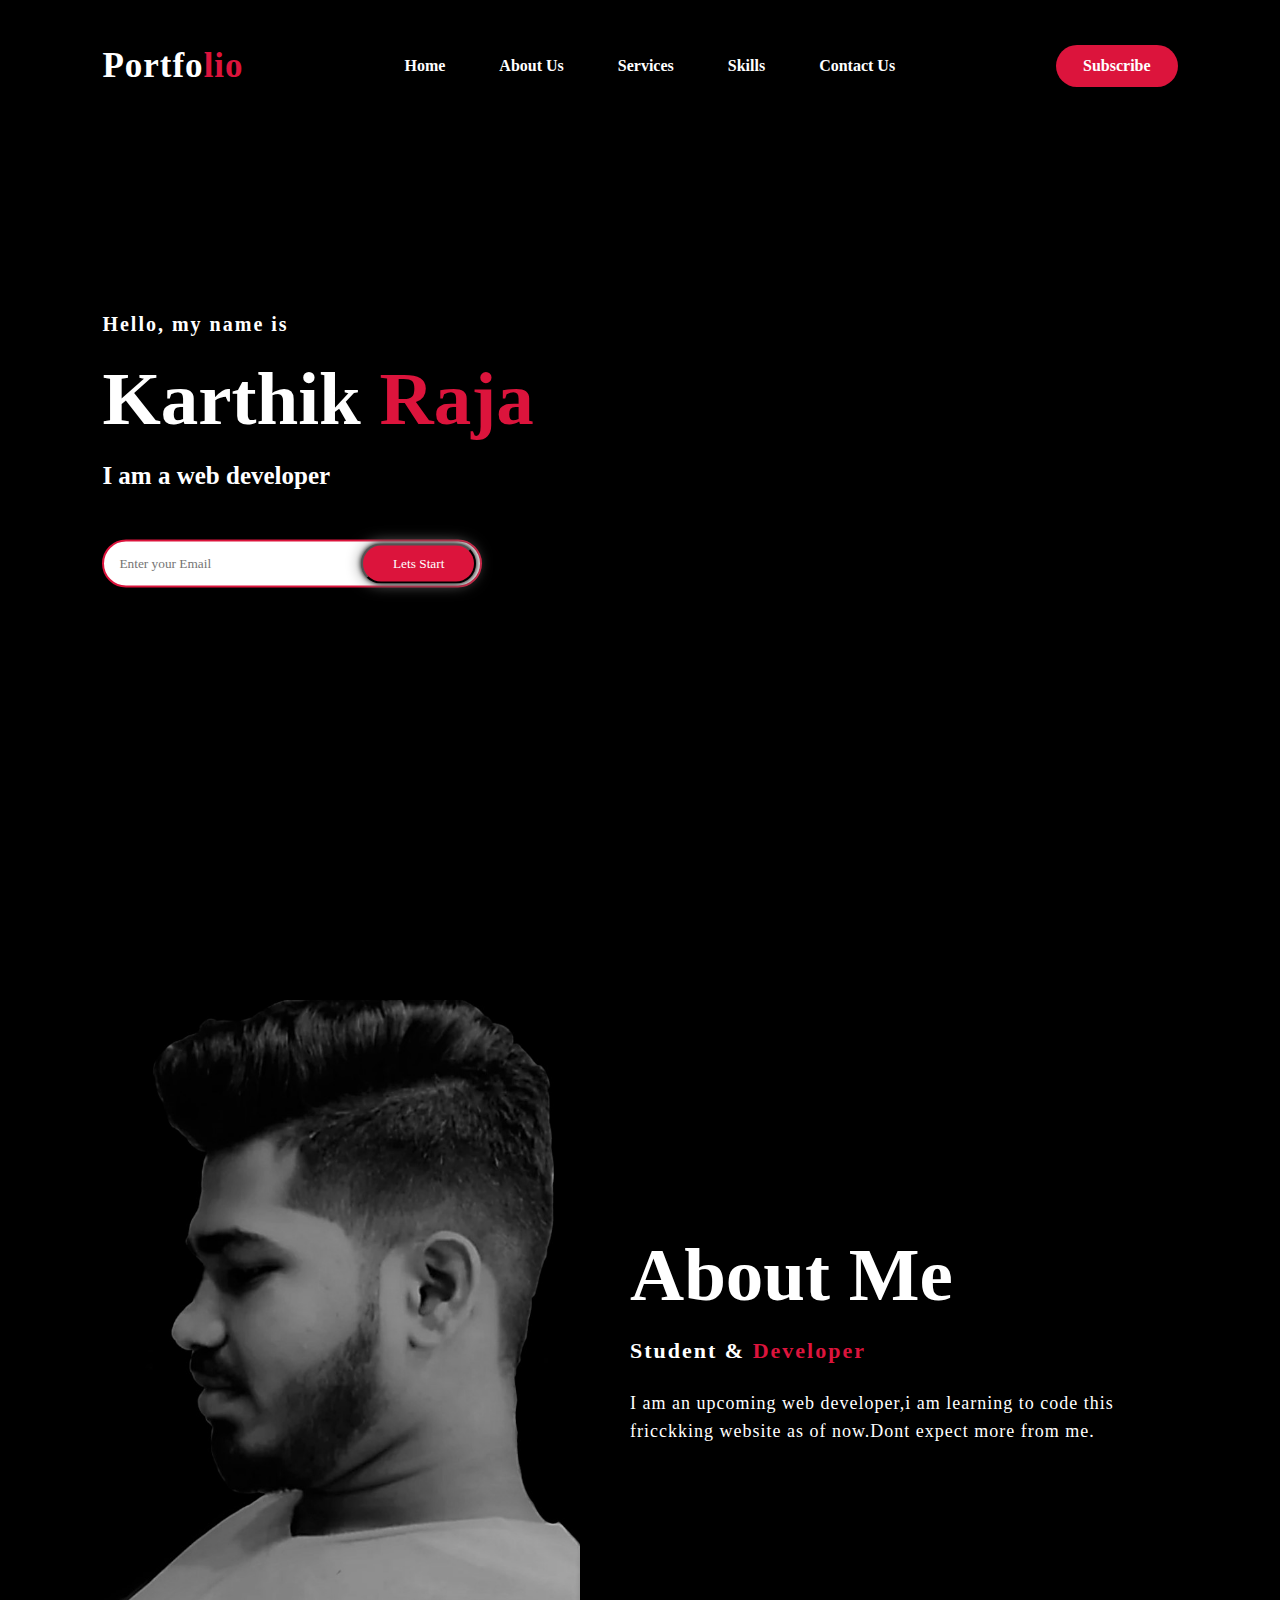
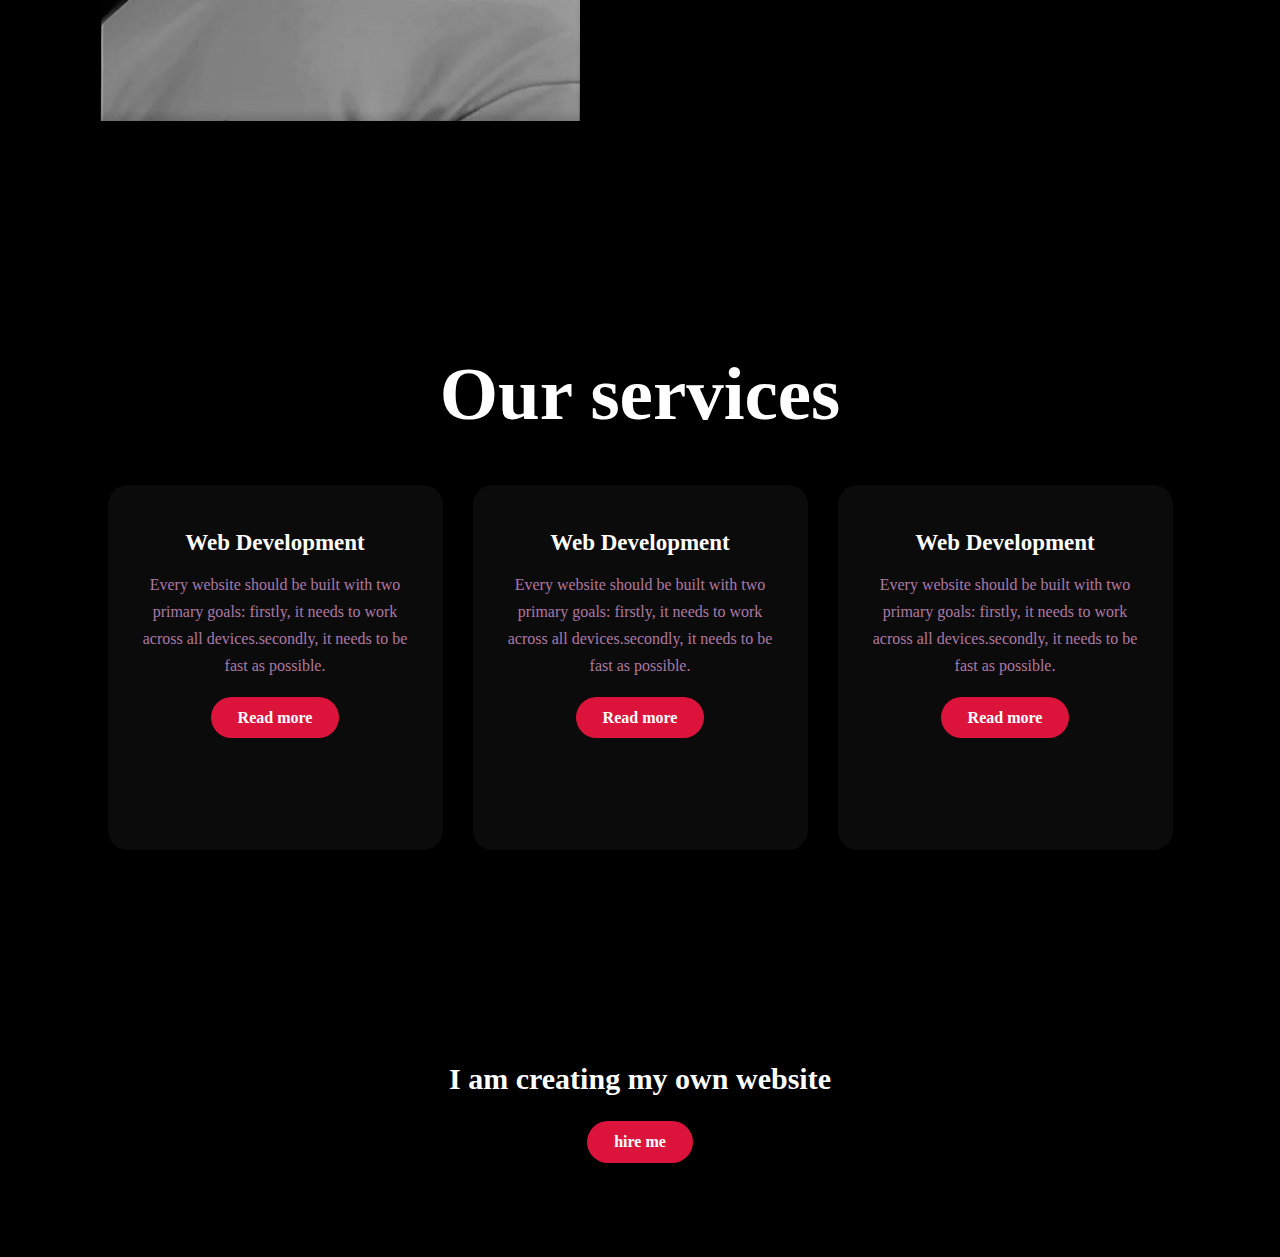
<file: index.html>
<!DOCTYPE html>
<html lang="en">
<head>
    <meta charset="UTF-8">
    <meta http-equiv="X-UA-Compatible" content="IE=edge">
    <meta name="viewport" content="width=device-width, initial-scale=1.0">
    <meta name="karthik raja mamatha mudhula mogudu" content="karthik raja mamatha mudhula mogudu">
    <title>Karthik raja</title>
    <link rel="icon" href="ficon.png">
    <link rel="stylesheet" href="main.css">
    
</head>
<body>
    <div class="hero">
    <nav>
        <h2 class="logo">Portfo<span>lio</span></h2>
        <ul>
            <li><a href="#">Home</a></li>
            <li><a href="#">About us</a></li>
            <li><a href="#">Services</a></li>
            <li><a href="#">Skills</a></li>
            <li><a href="#">Contact us</a></li>
        </ul>
        <a href="#" class="btn">Subscribe</a>
    </nav>
    <div class="content">
        <h4>Hello, my name is</h4>
        <h1>Karthik <span>Raja</span></h1>
        <h3>I am a web developer</h3>
        <div class="newslatter">
            <form>
                <input type="email" name=" email" id="mail" placeholder="Enter your Email">
                <input type="submit" name="submit" value="Lets Start">
            </form>
        </div>
    </div>

    </div>
    <!----about section start-->
    <section class="about">
        <div class="main">
            <img src="main.jpg" alt="profile pic">
            <div class="about-text">
                <h2>About me</h2>
                <h5>Student & <span>Developer</span></h5>
                <p>I am an upcoming web developer,i am learning to code this fricckking website as of now.Dont expect more from me.</p>

            </div>
        </div>

        </div>

    </section>
    <!--service section start-->
    <div class="service">
        <div class="title">
            <h2>Our services</h2>
          </div>
                  <div class="box">
                  <div class="card">
                    <i class="fa-solid fa-bars">

                    </i>
                    <h5>Web Development</h5>
                    <div class="pra">
                        <p>Every website should be built with two primary goals: firstly,
                             it needs to work across all devices.secondly,
                              it needs to be fast as possible.
                        </p>
                        <p style="text-align: center;">
                        <a class="button" href="#">Read more</a>
                        </p>


                        </div>

                    </div>

                    <div class="card">
                        <i class="fa-solid fa-bell"></i>
                        <h5>Web Development</h5>
                        <div class="pra">
                            <p>Every website should be built with two primary goals: firstly,
                                 it needs to work across all devices.secondly,
                                  it needs to be fast as possible.
                            </p>
                            <p style="text-align: center;">
                            <a class="button" href="#">Read more</a>
                            </p>
    
    
                            </div>
    
                        </div>

                        <div class="card">
                            <i class="fas fa-bars"></i>
                            <h5>Web Development</h5>
                            <div class="pra">
                                <p>Every website should be built with two primary goals: firstly,
                                     it needs to work across all devices.secondly,
                                      it needs to be fast as possible.
                                </p>
                                <p style="text-align: center;">
                                <a class="button" href="#">Read more</a>
                                </p>
        
        
                                </div>
        
                            </div>
        </div>

    </div>
    <!--contact me-->
    <div class="contact-me">
        <p>I am creating my own website</p>
        <a class="b2" href="#">hire me</a>
           
    </div>

        
    </body>
    </html>
</file>
<file: main.css>
*{
    padding: 0;
    margin: 0;
    font-family: 'Satisfy', cursive;
    box-sizing: border-box;
}
.hero {
    height: 100vh;
width: 100%;
background-image: url(img.jpg);
background-size: cover;
background-position: center;
}
nav{
  display: flex;
  align-items: center;
  justify-content: space-between;
  padding-top: 45px;
  padding-left: 8%;
  padding-right: 8%;

}
.logo{
    color: white;
    font-size: 35px;
    letter-spacing: 1px;
    cursor: pointer;
}
span{
    color: crimson;
}
nav ul li{
    list-style-type: none;
    display: inline-block;
    padding: 10px 25px;
}
nav ul li a{
    color: white;
    text-decoration: none;
    font-weight: bold;
    text-transform: capitalize;
}
nav ul li a:hover{
    color: crimson;
    transition: .4s;
}
.btn{
    background-color: crimson;
    text-decoration: none;
    color: white;
    border: 2px solid transparent;
    font-weight: bold;
    padding: 10px 25px;
    border-radius: 25px;
    transition: .4s;
}
.btn:hover{
    transform: scale(1.2);
}
.content{
    position: absolute;
    top: 50%;
    left: 8%;
    transform: translateY(-50%);
}
h1{
    color: white;
    margin: 20px 0px 20px;
    font-size: 75px;
}
h3{
    color: white;
    font-size: 25px;
    margin-bottom: 50px;

}
h4{
    color: white;
    letter-spacing: 2px;
    font-size: 20px;
}
.newslatter form{
    width: 380px;
    max-width: 100%;
    position: relative;
}
.newslatter form input:first-child{
    display: inline-block;
    width: 100%;
    padding: 14px 130px 14px 15px;
    border: 2px solid crimson;
    outline: none;
    border-radius: 30px;
}
.newslatter form input:last-child{
    position: absolute;
    display: inline-block;
    outline: none;
    padding: 10px 30px;
    border-radius: 30px;
    background-color: crimson;
    color: white;
    box-shadow: 0px 0px 5px #000, 0px 0px 15px #858585;
    top: 4px;
    right: 6px;
}
.about{
    width: 100%;
    padding: 100px 0px;
    background-color: black;
}
.about img{
    height: auto;
    width: 480px;
}
.about-text{
    width: 550px;
}
.main{
    width: 1130px;
    max-width: 95%;
    margin: 0 auto;
    display: flex;
    align-items: center;
    justify-content: space-around;
}
.about-text h2{
    color: white;
    font-size: 75px;
    text-transform: capitalize;
    margin-bottom: 20px;

}
.about-text h5{
    color: white;
    letter-spacing: 2px;
    font-size: 22px;
    margin-bottom: 25px;
    text-transform: capitalize;
}
.about-text p{
color: white;
letter-spacing: 1px;
line-height: 28px;
font-size: 18px;
margin-bottom: 45px;
}
.service{
    background: black;
    width: 100%;
    padding: 100px 0px;
}
.title h2{
    color: white;
    font-size: 75px;
    width: 1130px;
    margin: 30px auto;
    text-align: center;

}
.box{
    display: flex;
    justify-content: center;
    align-items: center;
    min-height: 400px;
}
.card{
    height: 365px;
    width: 335px;
    padding: 20px 35px;
    background: #0c0b0b;
    border-radius: 20px;
    margin: 15px;
    position: relative;
    overflow: hidden;
    text-align: center;
}
.card i{
    font-size: 50px;
    display: block;
    text-align: center;
    margin: 25px 0px;
    color: crimson;
}
h5{
    color: white;
    font-size: 23px;
    margin-bottom: 15px;
}
.pra p{
    color: #ac79a4;
    font-size: 16px;
    line-height: 27px;
    margin-bottom: 25px;
}
.card .button{
    background-color: crimson;
    text-decoration: none;
    color: white;
    border: 2px solid transparent;
    font-weight: bold;
    padding: 10px 25px;
    border-radius: 25px;
    transition: .4s;

}
.card .button:hover{
    background-color: transparent;
    border: 2px solid crimson;
    cursor: pointer;
}
.contact-me{
    width: 100%;
    height: 290px;
    background: black;
    display: flex;
    align-items: center;
    flex-direction: column;
    justify-content: center;
}
.contact-me p{
    color: white;
    font-size: 30px;
    font-weight: bold;
    margin-bottom: 25px;
}
.b2{
    background-color: crimson;
    text-decoration: none;
    color: white;
    border: 2px solid transparent;
    font-weight: bold;
    padding: 10px 25px;
    border-radius: 25px;
    transition: .4s;

}
.b2:hover{
    background-color: transparent;
    border: 2px solid crimson;
    cursor: pointer;

}
</file>
